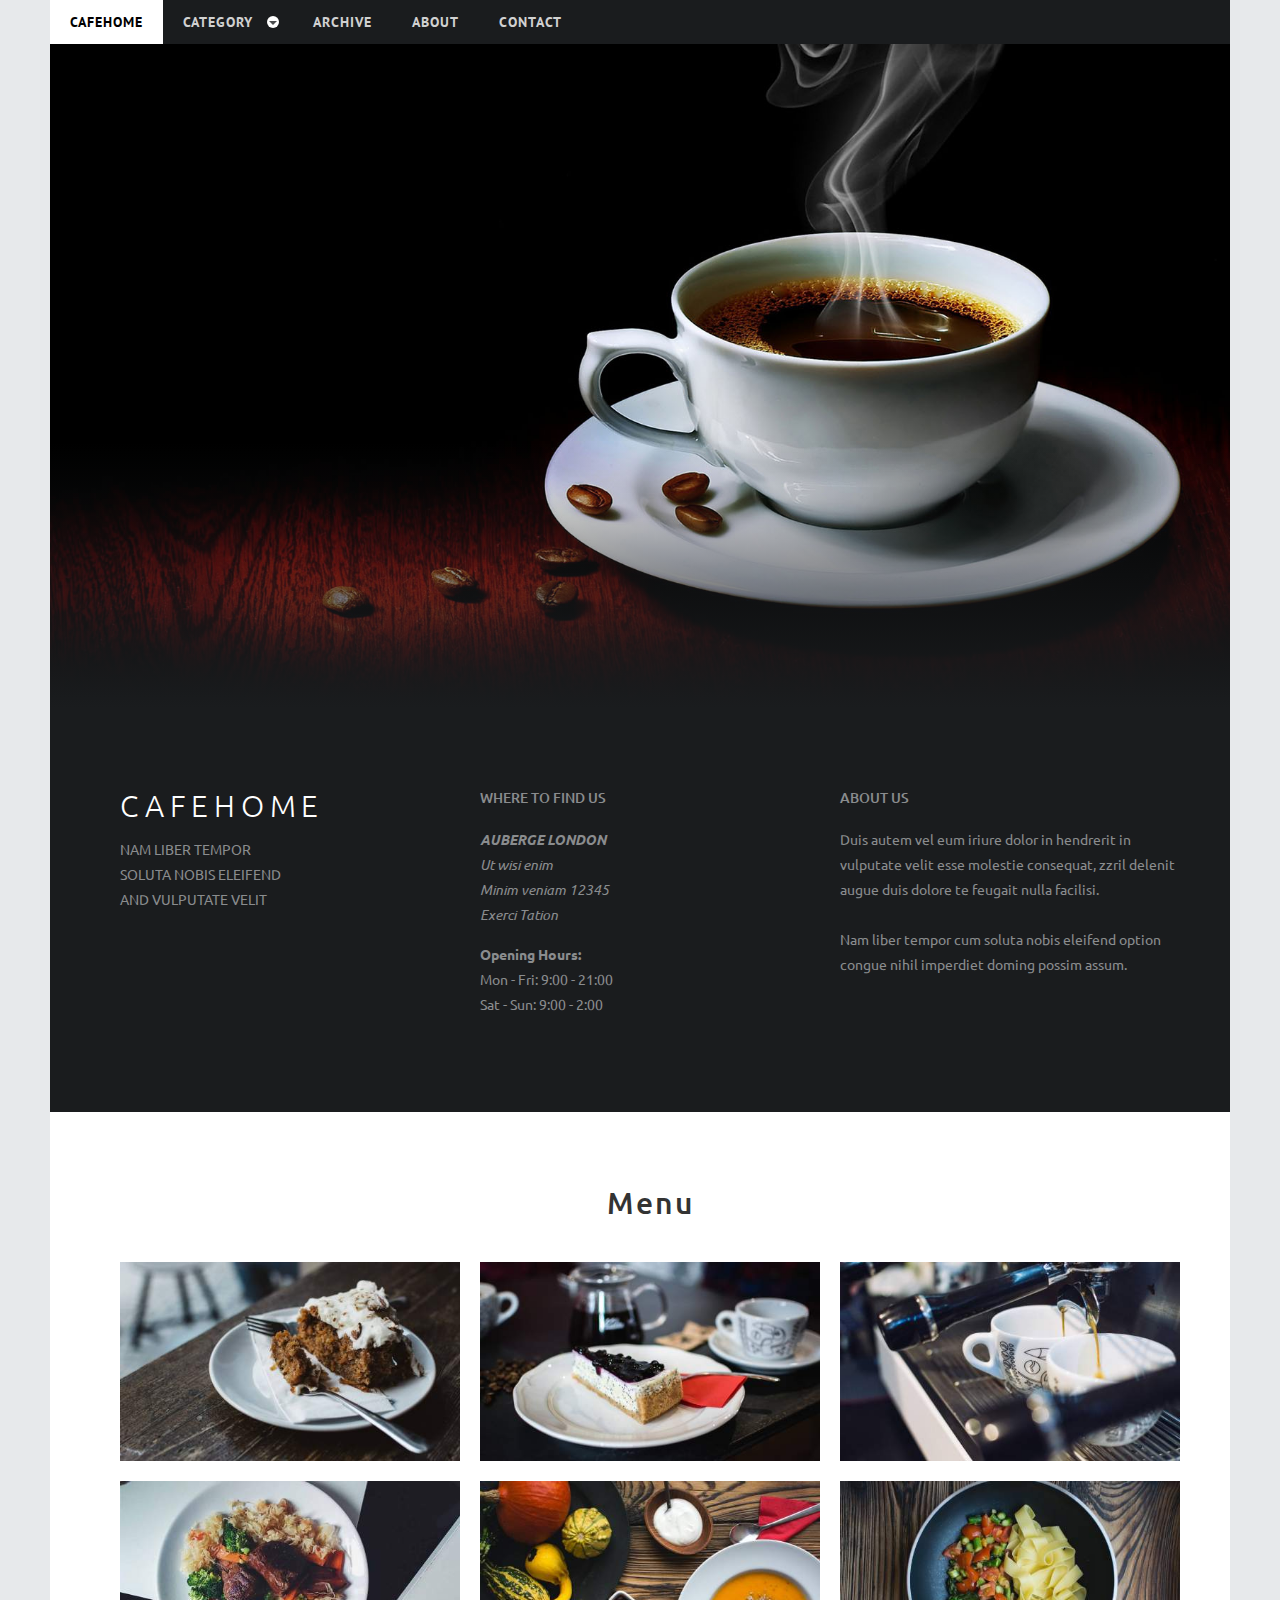
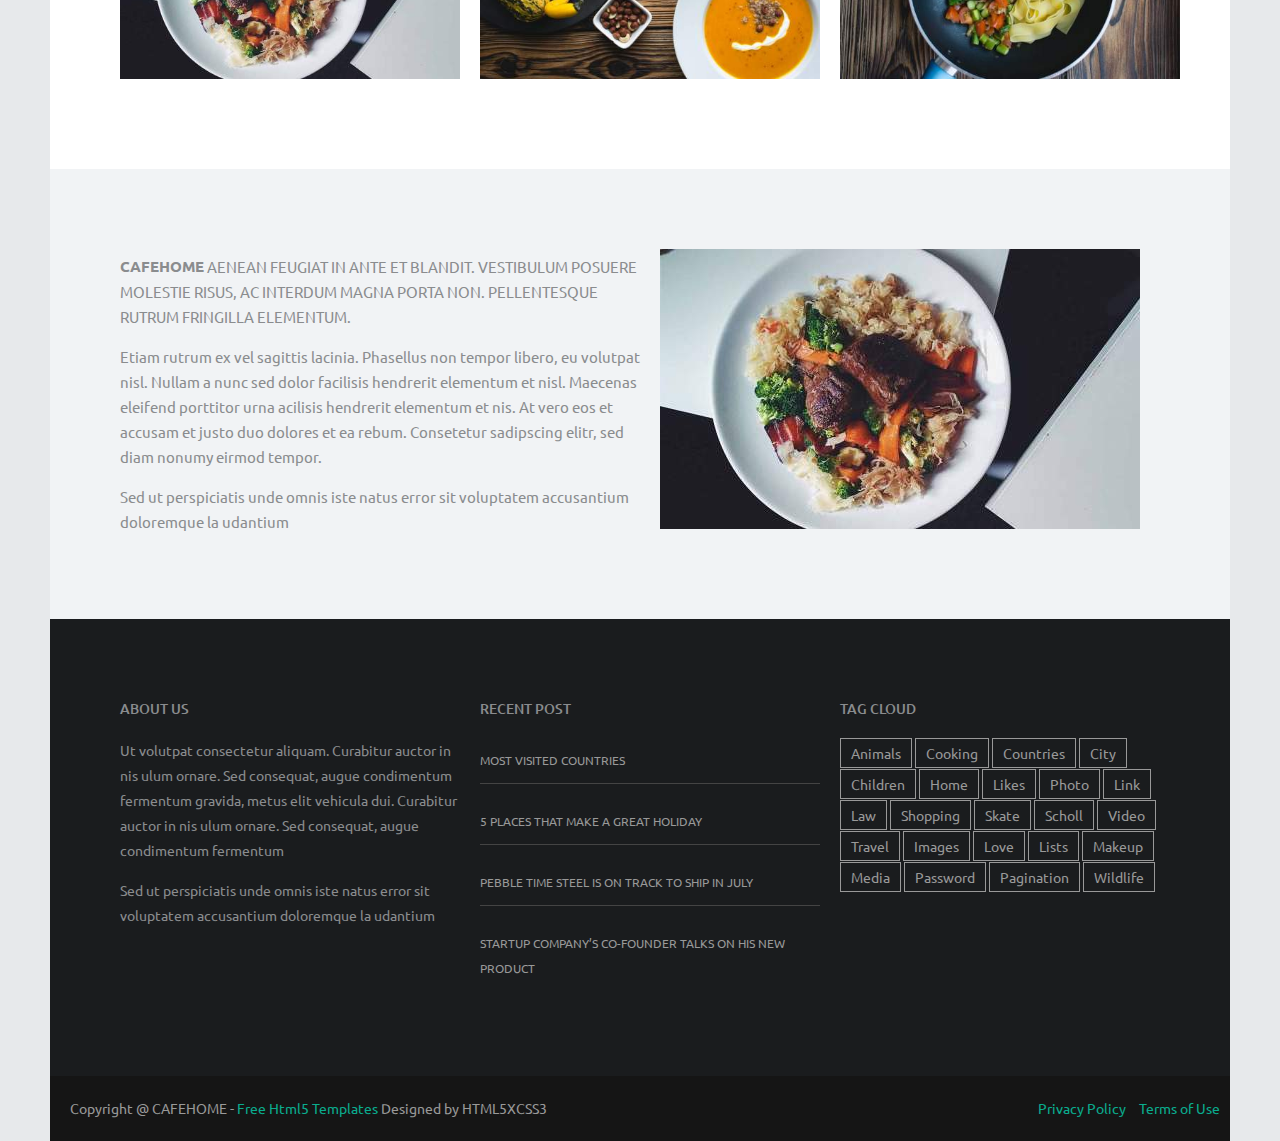
<file: index.html>
<!DOCTYPE html>
<!--[if lt IE 7 ]><html class="ie ie6" lang="en"> <![endif]-->
<!--[if IE 7 ]><html class="ie ie7" lang="en"> <![endif]-->
<!--[if IE 8 ]><html class="ie ie8" lang="en"> <![endif]-->
<!--[if (gte IE 9)|!(IE)]><!--><html lang="en"> <!--<![endif]-->
<head>

    <!-- Basic Page Needs
  ================================================== -->
	<meta charset="utf-8">
	<title>CafeHome</title>
	<meta name="description" content="Free Responsive Html5 Css3 Templates | html5xcss3.com">
	<meta name="author" content="www.html5xcss3.com">
	
    <!-- Mobile Specific Metas
	================================================== -->
	<meta name="viewport" content="width=device-width, initial-scale=1, maximum-scale=1">
    
    <!-- CSS
	================================================== -->
  	<link rel="stylesheet" href="css/zerogrid.css">
	<link rel="stylesheet" href="css/style.css">
	<link rel="stylesheet" href="css/lightbox.css">
	
	<!-- Custom Fonts -->
    <link href="font-awesome/css/font-awesome.min.css" rel="stylesheet" type="text/css">
	
	
	<link rel="stylesheet" href="css/menu.css">
	<script src="js/jquery1111.min.js" type="text/javascript"></script>
	<script src="js/script.js"></script>
	
	<!--[if lt IE 8]>
       <div style=' clear: both; text-align:center; position: relative;'>
         <a href="http://windows.microsoft.com/en-US/internet-explorer/Items/ie/home?ocid=ie6_countdown_bannercode">
           <img src="http://storage.ie6countdown.com/assets/100/images/banners/warning_bar_0000_us.jpg" border="0" height="42" width="820" alt="You are using an outdated browser. For a faster, safer browsing experience, upgrade for free today." />
        </a>
      </div>
    <![endif]-->
    <!--[if lt IE 9]>
		<script src="js/html5.js"></script>
		<script src="js/css3-mediaqueries.js"></script>
	<![endif]-->
	
</head>

<body class="home-page">
	<div class="wrap-body">
		<div class="header">
			<div id='cssmenu' >
				<ul>
				   <li class="active"><a href='index.html'><span>CafeHome</span></a></li>
				   <li class=' has-sub'><a href='#'><span>Category</span></a>
					  <ul>
						 <li class='has-sub'><a href='#'><span>Item 1</span></a>
							<ul>
							   <li><a href='#'><span>Sub Item</span></a></li>
							   <li class='last'><a href='#'><span>Sub Item</span></a></li>
							</ul>
						 </li>
						 <li class='has-sub'><a href='#'><span>Item 2</span></a>
							<ul>
							   <li><a href='#'><span>Sub Item</span></a></li>
							   <li class='last'><a href='#'><span>Sub Item</span></a></li>
							</ul>
						 </li>
					  </ul>
				   </li>
				   <li><a href='archive.html'><span>Archive</span></a></li>
				   <li><a href='single.html'><span>About</span></a></li>
				   <li class='last'><a href='contact.html'><span>Contact</span></a></li>
				</ul>
			</div>
			<div class="custom-banner">
				<img src="images/main.jpg">
			</div>
		</div>
		<!--////////////////////////////////////Container-->
		<section id="container">
			<div class="wrap-container">
				<!-----------------content-box-1-------------------->
				<section class="content-box boxstyle-1 box-1">
					<div class="zerogrid">
						<div class="row wrap-box"><!--Start Box-->
							<div class="col-1-3">
								<div class="wrap-col">
									<p style="font-size: 1.9rem; font-weight: 300; letter-spacing: .19em; color: #fff; margin-bottom: .62em;">CAFEHOME</p>
									<p>
										<div class="uppercase">
											Nam liber tempor
											<br>
											soluta nobis eleifend
											<br>
											and vulputate velit
										</div>
									</p>
								</div>
							</div>
							<div class="col-1-3">
								<div class="wrap-col">
									<div class="row">
										<h3 class="widget-title">Where to Find Us</h3>
										<address>
											<strong>AUBERGE LONDON</strong>
											<br>
											Ut wisi enim
											<br>
											Minim veniam 12345
											<br>
											Exerci Tation
										</address>
										<p>
											<strong>Opening Hours:</strong>
											<br>
											Mon - Fri: 9:00 - 21:00
											<br>
											Sat - Sun: 9:00 - 2:00
										</p>
									</div>
								</div>
							</div>
							<div class="col-1-3">
								<div class="wrap-col">
									<div class="row">
										<h3 class="widget-title">About Us</h3>
										<p>Duis autem vel eum iriure dolor in hendrerit in vulputate velit esse molestie consequat, zzril delenit augue duis dolore te feugait nulla facilisi.
										<br>
										<br>
										Nam liber tempor cum soluta nobis eleifend option congue nihil imperdiet doming possim assum.
										</p>
									</div>
								</div>
							</div>
						</div>
					</div>
				</section>
				<!-----------------content-box-2-------------------->
				<section class="content-box box-2">
					<div class="zerogrid">
						<div class="row wrap-box"><!--Start Box-->
							<div class="header">
								<div class="wrapper">
									<h2 class="color-blue">Menu</h2>
								</div>
							</div>	
							<div class="row">
								<div class="col-1-3">
									<div class="wrap-col">
										<div class="portfolio-box">
											<img src="images/1.jpg" class="img-responsive" alt="">
											<div class="portfolio-box-caption">
												<div class="portfolio-box-caption-content">
													<div class="project-category text-faded">
														<a href="#">Category</a>
													</div>
													<div class="project-name">
														<a href="single.html">Project Name</a>
													</div>
												</div>
											</div>
										</div>
										<div class="portfolio-box">
											<img src="images/4.jpg" class="img-responsive" alt="">
											<div class="portfolio-box-caption">
												<div class="portfolio-box-caption-content">
													<div class="project-category text-faded">
														<a href="#">Category</a>
													</div>
													<div class="project-name">
														<a href="single.html">Project Name</a>
													</div>
												</div>
											</div>
										</div>
									</div>
								</div>
								<div class="col-1-3">
									<div class="wrap-col">
										<div class="portfolio-box">
											<img src="images/2.jpg" class="img-responsive" alt="">
											<div class="portfolio-box-caption">
												<div class="portfolio-box-caption-content">
													<div class="project-category text-faded">
														<a href="#">Category</a>
													</div>
													<div class="project-name">
														<a href="single.html">Project Name</a>
													</div>
												</div>
											</div>
										</div>
										<div class="portfolio-box">
											<img src="images/5.jpg" class="img-responsive" alt="">
											<div class="portfolio-box-caption">
												<div class="portfolio-box-caption-content">
													<div class="project-category text-faded">
														<a href="#">Category</a>
													</div>
													<div class="project-name">
														<a href="single.html">Project Name</a>
													</div>
												</div>
											</div>
										</div>
									</div>
								</div>
								<div class="col-1-3">
									<div class="wrap-col">
										<div class="portfolio-box">
											<img src="images/3.jpg" class="img-responsive" alt="">
											<div class="portfolio-box-caption">
												<div class="portfolio-box-caption-content">
													<div class="project-category text-faded">
														<a href="#">Category</a>
													</div>
													<div class="project-name">
														<a href="single.html">Project Name</a>
													</div>
												</div>
											</div>
										</div>
										<div class="portfolio-box">
											<img src="images/6.jpg" class="img-responsive" alt="">
											<div class="portfolio-box-caption">
												<div class="portfolio-box-caption-content">
													<div class="project-category text-faded">
														<a href="#">Category</a>
													</div>
													<div class="project-name">
														<a href="single.html">Project Name</a>
													</div>
												</div>
											</div>
										</div>
									</div>
								</div>
							</div>
						</div>
					</div>
				</section>
				<!-----------------content-box-3-------------------->
				<section class="content-box boxstyle-2 box-3">
					<div class="zerogrid">
						<div class="row wrap-box"><!--Start Box-->
							<div class="row">
								<div class="col-1-2">
									<div class="wrap-col">
										<p class="uppercase">
											<strong>CAFEHOME</strong>
											Aenean feugiat in ante et blandit. Vestibulum posuere molestie risus, ac interdum magna porta non. Pellentesque rutrum fringilla elementum.
										</p>
										<p>
											Etiam rutrum ex vel sagittis lacinia. Phasellus non tempor libero, eu volutpat nisl. Nullam a nunc sed dolor facilisis hendrerit elementum et nisl. Maecenas eleifend porttitor urna acilisis hendrerit elementum et nis. At vero eos et accusam et justo duo dolores et ea rebum. Consetetur sadipscing elitr, sed diam nonumy eirmod tempor.
										</p>
										<p>Sed ut perspiciatis unde omnis iste natus error sit voluptatem accusantium doloremque la udantium</p>
									</div>
								</div>
								<div class="col-1-2">
									<div class="wrap-col">
										<img class="" src="images/4.jpg" alt=""/>
									</div>
								</div>
							</div>
						</div>
					</div>
				</section>
				
			</div>
		</section>
		<!--////////////////////////////////////Footer-->
		<footer>
			<div class="zerogrid wrap-footer">
				<div class="row">
					<div class="col-1-3 col-footer-1">
						<div class="wrap-col">
							<h3 class="widget-title">About Us</h3>
							<p>Ut volutpat consectetur aliquam. Curabitur auctor in nis ulum ornare. Sed consequat, augue condimentum fermentum gravida, metus elit vehicula dui. Curabitur auctor in nis ulum ornare. Sed consequat, augue condimentum fermentum</p>
							<p>Sed ut perspiciatis unde omnis iste natus error sit voluptatem accusantium doloremque la udantium</p>
						</div>
					</div>
					<div class="col-1-3 col-footer-2">
						<div class="wrap-col">
							<h3 class="widget-title">Recent Post</h3>
							<ul>
								<li><a href="#">MOST VISITED COUNTRIES</a></li>
								<li><a href="#">5 PLACES THAT MAKE A GREAT HOLIDAY</a></li>
								<li><a href="#">PEBBLE TIME STEEL IS ON TRACK TO SHIP IN JULY</a></li>
								<li><a href="#">STARTUP COMPANY’S CO-FOUNDER TALKS ON HIS NEW PRODUCT</a></li>
							</ul>
						</div>
					</div>
					<div class="col-1-3 col-footer-3">
						<div class="wrap-col">
							<h3 class="widget-title">Tag Cloud</h3>
							<a href="#">animals</a>
							<a href="#">cooking</a>
							<a href="#">countries</a>
							<a href="#">city</a>
							<a href="#">children</a>
							<a href="#">home</a>
							<a href="#">likes</a>
							<a href="#">photo</a>
							<a href="#">link</a>
							<a href="#">law</a>
							<a href="#">shopping</a>
							<a href="#">skate</a>
							<a href="#">scholl</a>
							<a href="#">video</a>
							<a href="#">travel</a>
							<a href="#">images</a>
							<a href="#">love</a>
							<a href="#">lists</a>
							<a href="#">makeup</a>
							<a href="#">media</a>
							<a href="#">password</a>
							<a href="#">pagination</a>
							<a href="#">wildlife</a>
						</div>
					</div>
				</div>
			</div>
			<div class="copyright">
				<div class="zerogrid wrapper">
					Copyright @ CAFEHOME - <a href="http://www.html5xcss3.com" target="_blank" rel="nofollow">Free Html5 Templates</a> Designed by HTML5XCSS3
					<ul class="quick-link">
						<li><a href="#">Privacy Policy</a></li>
						<li><a href="#">Terms of Use</a></li>
					</ul>
				</div>
			</div>
		</footer>
	</div>
</body>
</html>
</file>
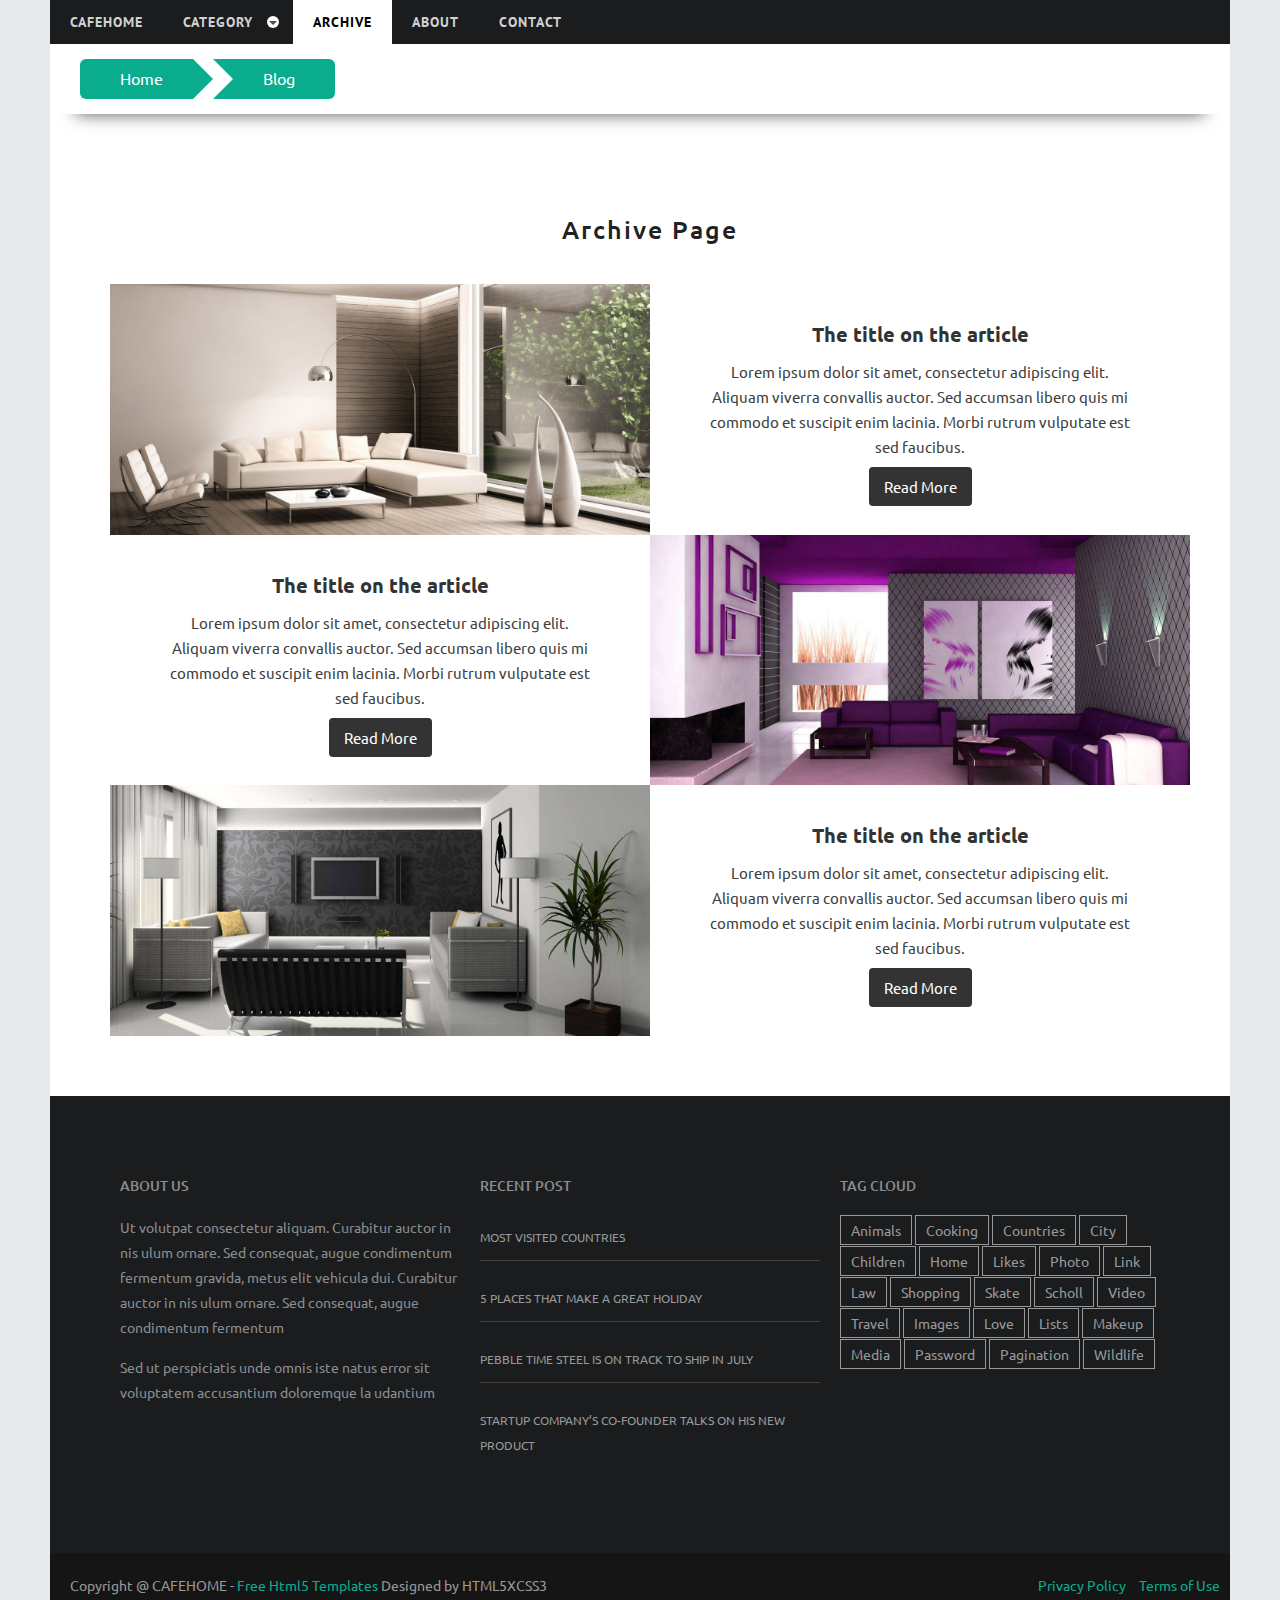
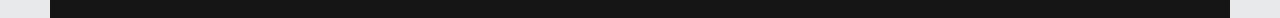
<file: archive.html>
<!DOCTYPE html>
<!--[if lt IE 7 ]><html class="ie ie6" lang="en"> <![endif]-->
<!--[if IE 7 ]><html class="ie ie7" lang="en"> <![endif]-->
<!--[if IE 8 ]><html class="ie ie8" lang="en"> <![endif]-->
<!--[if (gte IE 9)|!(IE)]><!--><html lang="en"> <!--<![endif]-->
<head>

    <!-- Basic Page Needs
  ================================================== -->
	<meta charset="utf-8">
	<title>CafeHome</title>
	<meta name="description" content="Free Responsive Html5 Css3 Templates | html5xcss3.com">
	<meta name="author" content="www.html5xcss3.com">
	
    <!-- Mobile Specific Metas
	================================================== -->
	<meta name="viewport" content="width=device-width, initial-scale=1, maximum-scale=1">
    
    <!-- CSS
	================================================== -->
  	<link rel="stylesheet" href="css/zerogrid.css">
	<link rel="stylesheet" href="css/style.css">
	<link rel="stylesheet" href="css/lightbox.css">
	
	<!-- Custom Fonts -->
    <link href="font-awesome/css/font-awesome.min.css" rel="stylesheet" type="text/css">
	
	
	<link rel="stylesheet" href="css/menu.css">
	<script src="js/jquery1111.min.js" type="text/javascript"></script>
	<script src="js/script.js"></script>
	
	<!--[if lt IE 8]>
       <div style=' clear: both; text-align:center; position: relative;'>
         <a href="http://windows.microsoft.com/en-US/internet-explorer/Items/ie/home?ocid=ie6_countdown_bannercode">
           <img src="http://storage.ie6countdown.com/assets/100/images/banners/warning_bar_0000_us.jpg" border="0" height="42" width="820" alt="You are using an outdated browser. For a faster, safer browsing experience, upgrade for free today." />
        </a>
      </div>
    <![endif]-->
    <!--[if lt IE 9]>
		<script src="js/html5.js"></script>
		<script src="js/css3-mediaqueries.js"></script>
	<![endif]-->
	
</head>

<body class="archive-page">
	<div class="wrap-body">
		<div class="header">
			<div id='cssmenu' >
				<ul>
				   <li><a href='index.html'><span>CAFEHOME</span></a></li>
				   <li class=' has-sub'><a href='#'><span>Category</span></a>
					  <ul>
						 <li class='has-sub'><a href='#'><span>Item 1</span></a>
							<ul>
							   <li><a href='#'><span>Sub Item</span></a></li>
							   <li class='last'><a href='#'><span>Sub Item</span></a></li>
							</ul>
						 </li>
						 <li class='has-sub'><a href='#'><span>Item 2</span></a>
							<ul>
							   <li><a href='#'><span>Sub Item</span></a></li>
							   <li class='last'><a href='#'><span>Sub Item</span></a></li>
							</ul>
						 </li>
					  </ul>
				   </li>
				   <li class="active"><a href='archive.html'><span>Archive</span></a></li>
				   <li><a href='single.html'><span>About</span></a></li>
				   <li class='last'><a href='contact.html'><span>Contact</span></a></li>
				</ul>
			</div>
		</div>

		<!--////////////////////////////////////Container-->
		<section id="container">
			<div class="wrap-container clearfix">
				<div id="main-content">
					<div class="crumbs">
						<ul>
							<li><a href="index.html">Home</a></li>
							<li><a href="archive.html">Blog</a></li>
						</ul>
					</div>
					<div class="zerogrid">
						<div class="wrap-content" style="padding: 60px;">
							<h1 class="t-center" style="margin: 40px 0;color: #212121;letter-spacing: 2px;font-weight: 500;">Archive Page</h1>
							<article>
								<div class="col-1-2">
									<div class="art-header">
										<img src="images/8.jpg"/>
									</div>
								</div>
								<div class="col-1-2">
									<div class="art-content t-center">
										<h3>The title on the article</h3>
										<p>Lorem ipsum dolor sit amet, consectetur adipiscing elit. Aliquam viverra convallis auctor. Sed accumsan libero quis mi commodo et suscipit enim lacinia. Morbi rutrum vulputate est sed faucibus.</p>
										<a class="button" href="single.html">Read More</a>
									</div>	
								</div>
							</article>
							<article>
								<div class="col-1-2 f-right ">
									<div class="art-header">
										<img src="images/9.jpg"/>
									</div>
								</div>
								<div class="col-1-2">
									<div class="art-content t-center">
										<h3>The title on the article</h3>
										<p>Lorem ipsum dolor sit amet, consectetur adipiscing elit. Aliquam viverra convallis auctor. Sed accumsan libero quis mi commodo et suscipit enim lacinia. Morbi rutrum vulputate est sed faucibus.</p>
										<a class="button" href="single.html">Read More</a>
									</div>
								</div>
							</article>
							<article>
								<div class="col-1-2">
									<div class="art-header">
										<img src="images/10.jpg"/>
									</div>
								</div>
								<div class="col-1-2">
									<div class="art-content t-center">
										<h3>The title on the article</h3>
										<p>Lorem ipsum dolor sit amet, consectetur adipiscing elit. Aliquam viverra convallis auctor. Sed accumsan libero quis mi commodo et suscipit enim lacinia. Morbi rutrum vulputate est sed faucibus.</p>
										<a class="button" href="single.html">Read More</a>
									</div>	
								</div>
							</article>
						</div>
					</div>
				</div>
			</div>
		</section>
		<!--////////////////////////////////////Footer-->
		<footer>
			<div class="zerogrid wrap-footer">
				<div class="row">
					<div class="col-1-3 col-footer-1">
						<div class="wrap-col">
							<h3 class="widget-title">About Us</h3>
							<p>Ut volutpat consectetur aliquam. Curabitur auctor in nis ulum ornare. Sed consequat, augue condimentum fermentum gravida, metus elit vehicula dui. Curabitur auctor in nis ulum ornare. Sed consequat, augue condimentum fermentum</p>
							<p>Sed ut perspiciatis unde omnis iste natus error sit voluptatem accusantium doloremque la udantium</p>
						</div>
					</div>
					<div class="col-1-3 col-footer-2">
						<div class="wrap-col">
							<h3 class="widget-title">Recent Post</h3>
							<ul>
								<li><a href="#">MOST VISITED COUNTRIES</a></li>
								<li><a href="#">5 PLACES THAT MAKE A GREAT HOLIDAY</a></li>
								<li><a href="#">PEBBLE TIME STEEL IS ON TRACK TO SHIP IN JULY</a></li>
								<li><a href="#">STARTUP COMPANY’S CO-FOUNDER TALKS ON HIS NEW PRODUCT</a></li>
							</ul>
						</div>
					</div>
					<div class="col-1-3 col-footer-3">
						<div class="wrap-col">
							<h3 class="widget-title">Tag Cloud</h3>
							<a href="#">animals</a>
							<a href="#">cooking</a>
							<a href="#">countries</a>
							<a href="#">city</a>
							<a href="#">children</a>
							<a href="#">home</a>
							<a href="#">likes</a>
							<a href="#">photo</a>
							<a href="#">link</a>
							<a href="#">law</a>
							<a href="#">shopping</a>
							<a href="#">skate</a>
							<a href="#">scholl</a>
							<a href="#">video</a>
							<a href="#">travel</a>
							<a href="#">images</a>
							<a href="#">love</a>
							<a href="#">lists</a>
							<a href="#">makeup</a>
							<a href="#">media</a>
							<a href="#">password</a>
							<a href="#">pagination</a>
							<a href="#">wildlife</a>
						</div>
					</div>
				</div>
			</div>
			<div class="copyright">
				<div class="zerogrid wrapper">
					Copyright @ CAFEHOME - <a href="http://www.html5xcss3.com" target="_blank" rel="nofollow">Free Html5 Templates</a> Designed by HTML5XCSS3
					<ul class="quick-link">
						<li><a href="#">Privacy Policy</a></li>
						<li><a href="#">Terms of Use</a></li>
					</ul>
				</div>
			</div>
		</footer>
	</div>
</body>
</html>
</file>
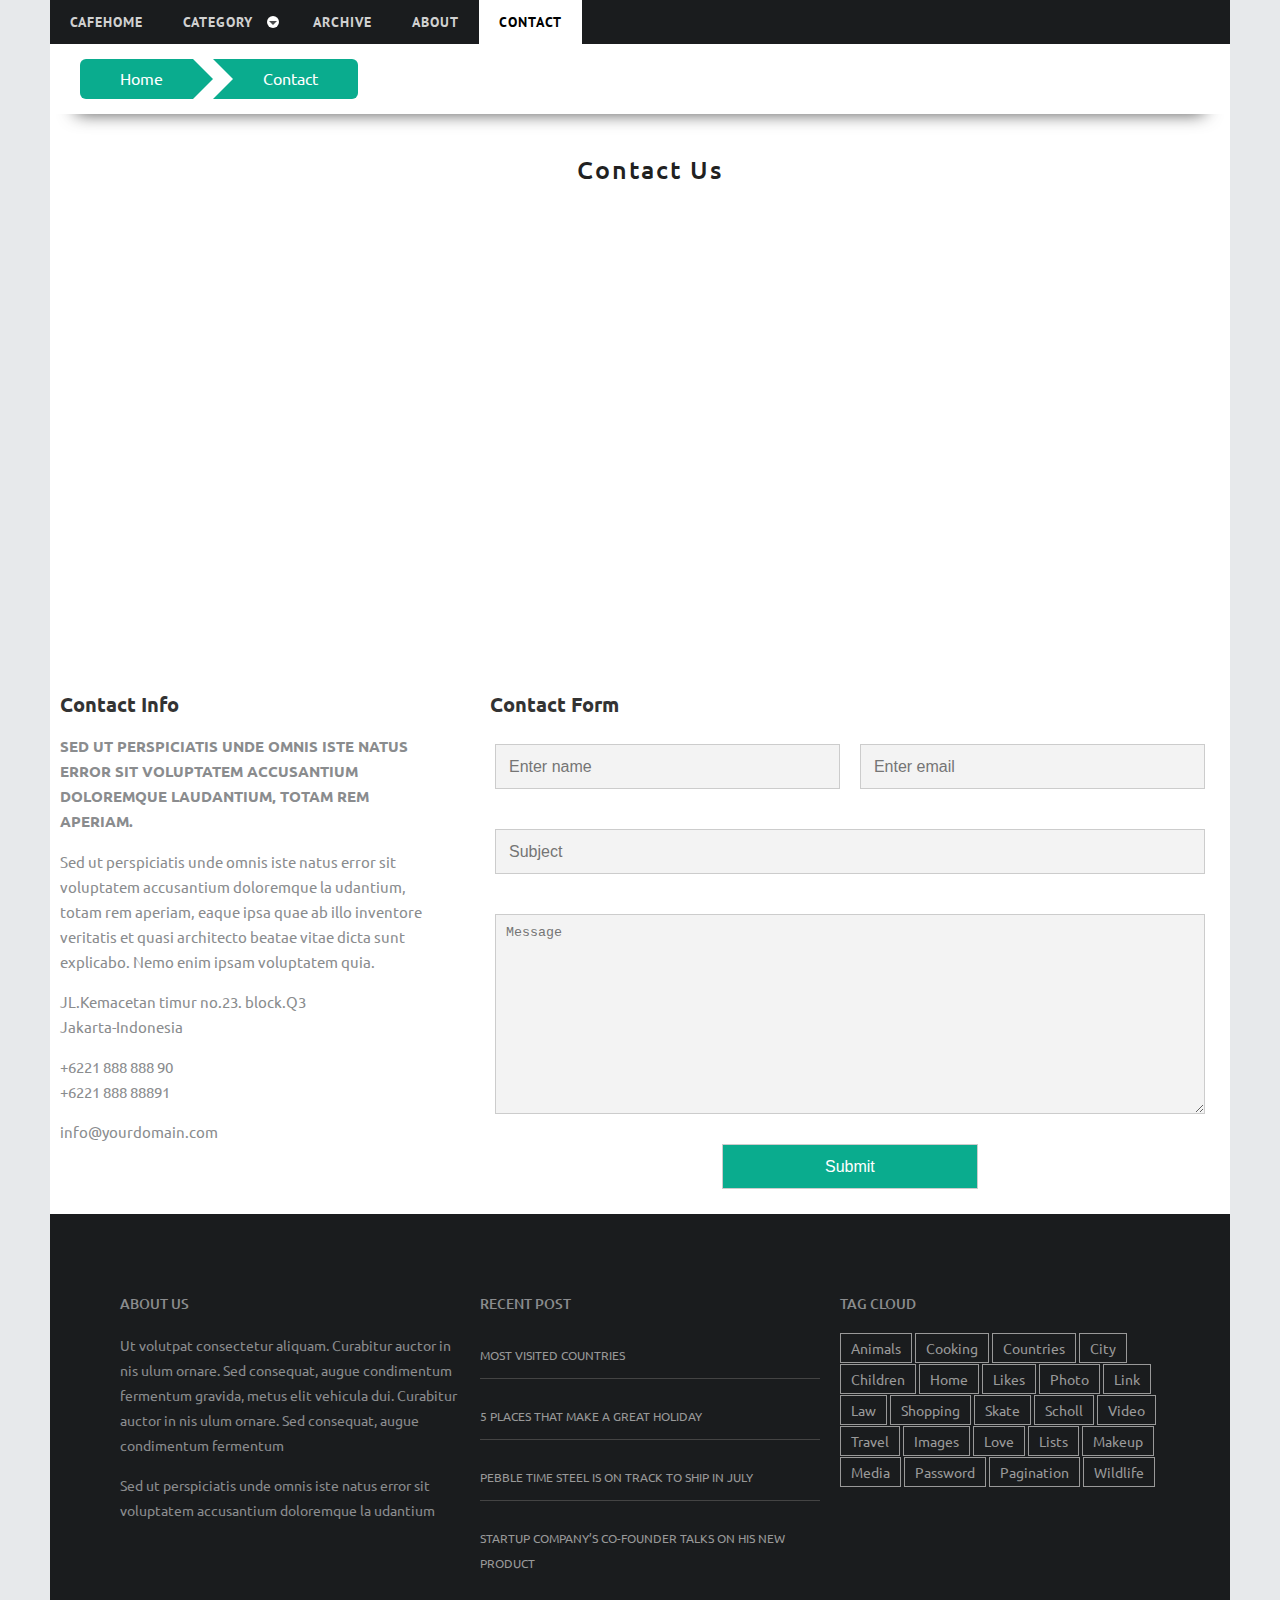
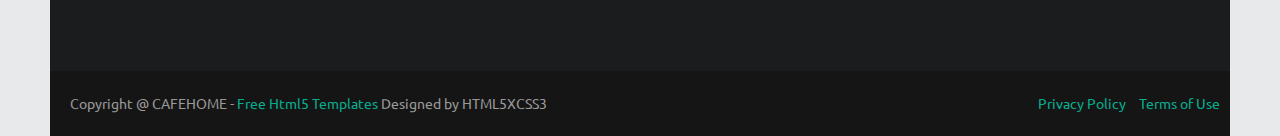
<file: contact.html>
<!DOCTYPE html>
<!--[if lt IE 7 ]><html class="ie ie6" lang="en"> <![endif]-->
<!--[if IE 7 ]><html class="ie ie7" lang="en"> <![endif]-->
<!--[if IE 8 ]><html class="ie ie8" lang="en"> <![endif]-->
<!--[if (gte IE 9)|!(IE)]><!--><html lang="en"> <!--<![endif]-->
<head>

    <!-- Basic Page Needs
  ================================================== -->
	<meta charset="utf-8">
	<title>CafeHome</title>
	<meta name="description" content="Free Responsive Html5 Css3 Templates | html5xcss3.com">
	<meta name="author" content="www.html5xcss3.com">
	
    <!-- Mobile Specific Metas
	================================================== -->
	<meta name="viewport" content="width=device-width, initial-scale=1, maximum-scale=1">
    
    <!-- CSS
	================================================== -->
  	<link rel="stylesheet" href="css/zerogrid.css">
	<link rel="stylesheet" href="css/style.css">
	<link rel="stylesheet" href="css/lightbox.css">
	
	<!-- Custom Fonts -->
    <link href="font-awesome/css/font-awesome.min.css" rel="stylesheet" type="text/css">
	
	
	<link rel="stylesheet" href="css/menu.css">
	<script src="js/jquery1111.min.js" type="text/javascript"></script>
	<script src="js/script.js"></script>
	
	<!--[if lt IE 8]>
       <div style=' clear: both; text-align:center; position: relative;'>
         <a href="http://windows.microsoft.com/en-US/internet-explorer/Items/ie/home?ocid=ie6_countdown_bannercode">
           <img src="http://storage.ie6countdown.com/assets/100/images/banners/warning_bar_0000_us.jpg" border="0" height="42" width="820" alt="You are using an outdated browser. For a faster, safer browsing experience, upgrade for free today." />
        </a>
      </div>
    <![endif]-->
    <!--[if lt IE 9]>
		<script src="js/html5.js"></script>
		<script src="js/css3-mediaqueries.js"></script>
	<![endif]-->
	
</head>

<body class="contact-page">
	<div class="wrap-body">
		<div class="header">
			<div id='cssmenu' >
				<ul>
				   <li><a href='index.html'><span>CAFEHOME</span></a></li>
				   <li class=' has-sub'><a href='#'><span>Category</span></a>
					  <ul>
						 <li class='has-sub'><a href='#'><span>Item 1</span></a>
							<ul>
							   <li><a href='#'><span>Sub Item</span></a></li>
							   <li class='last'><a href='#'><span>Sub Item</span></a></li>
							</ul>
						 </li>
						 <li class='has-sub'><a href='#'><span>Item 2</span></a>
							<ul>
							   <li><a href='#'><span>Sub Item</span></a></li>
							   <li class='last'><a href='#'><span>Sub Item</span></a></li>
							</ul>
						 </li>
					  </ul>
				   </li>
				   <li><a href='archive.html'><span>Archive</span></a></li>
				   <li><a href='single.html'><span>About</span></a></li>
				   <li class='last active'><a href='contact.html'><span>Contact</span></a></li>
				</ul>
			</div>
		</div>

		<!--////////////////////////////////////Container-->
		<section id="container">
			<div class="wrap-container">
				<div class="crumbs">
					<ul>
						<li><a href="index.html">Home</a></li>
						<li><a href="contact.html">Contact</a></li>
					</ul>
				</div>
				<div class="zerogrid">
					<div class="row">
						<h1 class="t-center" style="margin: 40px 0;color: #212121;letter-spacing: 2px;font-weight: 500;">Contact Us</h1>
						<div class="col-full">
							<iframe src="https://www.google.com/maps/embed?pb=!1m18!1m12!1m3!1d3164.289259162295!2d-120.7989351!3d37.5246781!2m3!1f0!2f0!3f0!3m2!1i1024!2i768!4f13.1!3m3!1m2!1s0x8091042b3386acd7%3A0x3b4a4cedc60363dd!2sMain+St%2C+Denair%2C+CA+95316%2C+Hoa+K%E1%BB%B3!5e0!3m2!1svi!2s!4v1434016649434" width="100%" height="450" frameborder="0" style="border:0"></iframe>
						</div>
						<div class="col-1-3">
							<div class="wrap-col">
								<h3 style="margin: 20px 0">Contact Info</h3>
								<strong>SED UT PERSPICIATIS UNDE OMNIS ISTE NATUS ERROR SIT VOLUPTATEM ACCUSANTIUM DOLOREMQUE LAUDANTIUM, TOTAM REM APERIAM.</strong>
								<p>Sed ut perspiciatis unde omnis iste natus error sit voluptatem accusantium doloremque la udantium, totam rem aperiam, eaque ipsa quae ab illo inventore veritatis et quasi architecto beatae vitae dicta sunt explicabo. Nemo enim ipsam voluptatem quia.</p>
								<p>JL.Kemacetan timur no.23. block.Q3<br>
									Jakarta-Indonesia</p>
								   <p>+6221 888 888 90 <br>
									+6221 888 88891</p>
								<p>info@yourdomain.com</p>
							</div>
						</div>
						<div class="col-2-3">
							<div class="wrap-col">
								<div class="contact">
									<h3 style="margin: 20px 0 20px 30px">Contact Form</h3>
									<div id="contact_form">
										<form name="form1" id="ff" method="post" action="contact.php">
											<label class="row">
												<div class="col-1-2">
													<div class="wrap-col">
														<input type="text" name="name" id="name" placeholder="Enter name" required="required" />
													</div>
												</div>
												<div class="col-1-2">
													<div class="wrap-col">
														<input type="email" name="email" id="email" placeholder="Enter email" required="required" />
													</div>
												</div>
											</label>
											<label class="row">
												<div class="col-full">
													<div class="wrap-col">
													<input type="text" name="subject" id="subject" placeholder="Subject" required="required" />
													</div>
												</div>
											</label>
											<label class="row">
												<div class="wrap-col">
													<textarea name="message" id="message" class="form-control" rows="4" cols="25" required="required"
													placeholder="Message"></textarea>
												</div>
											</label>
											<center><input class="sendButton" type="submit" name="submitcontact" value="Submit"></center>
										</form>
									</div>
								</div>
							</div>
						</div>
					</div>
				</div>
			</div>
		</section>
		<!--////////////////////////////////////Footer-->
		<footer>
			<div class="zerogrid wrap-footer">
				<div class="row">
					<div class="col-1-3 col-footer-1">
						<div class="wrap-col">
							<h3 class="widget-title">About Us</h3>
							<p>Ut volutpat consectetur aliquam. Curabitur auctor in nis ulum ornare. Sed consequat, augue condimentum fermentum gravida, metus elit vehicula dui. Curabitur auctor in nis ulum ornare. Sed consequat, augue condimentum fermentum</p>
							<p>Sed ut perspiciatis unde omnis iste natus error sit voluptatem accusantium doloremque la udantium</p>
						</div>
					</div>
					<div class="col-1-3 col-footer-2">
						<div class="wrap-col">
							<h3 class="widget-title">Recent Post</h3>
							<ul>
								<li><a href="#">MOST VISITED COUNTRIES</a></li>
								<li><a href="#">5 PLACES THAT MAKE A GREAT HOLIDAY</a></li>
								<li><a href="#">PEBBLE TIME STEEL IS ON TRACK TO SHIP IN JULY</a></li>
								<li><a href="#">STARTUP COMPANY’S CO-FOUNDER TALKS ON HIS NEW PRODUCT</a></li>
							</ul>
						</div>
					</div>
					<div class="col-1-3 col-footer-3">
						<div class="wrap-col">
							<h3 class="widget-title">Tag Cloud</h3>
							<a href="#">animals</a>
							<a href="#">cooking</a>
							<a href="#">countries</a>
							<a href="#">city</a>
							<a href="#">children</a>
							<a href="#">home</a>
							<a href="#">likes</a>
							<a href="#">photo</a>
							<a href="#">link</a>
							<a href="#">law</a>
							<a href="#">shopping</a>
							<a href="#">skate</a>
							<a href="#">scholl</a>
							<a href="#">video</a>
							<a href="#">travel</a>
							<a href="#">images</a>
							<a href="#">love</a>
							<a href="#">lists</a>
							<a href="#">makeup</a>
							<a href="#">media</a>
							<a href="#">password</a>
							<a href="#">pagination</a>
							<a href="#">wildlife</a>
						</div>
					</div>
				</div>
			</div>
			<div class="copyright">
				<div class="zerogrid wrapper">
					Copyright @ CAFEHOME - <a href="http://www.html5xcss3.com" target="_blank" rel="nofollow">Free Html5 Templates</a> Designed by HTML5XCSS3
					<ul class="quick-link">
						<li><a href="#">Privacy Policy</a></li>
						<li><a href="#">Terms of Use</a></li>
					</ul>
				</div>
			</div>
		</footer>
	</div>
</body>
</html>
</file>
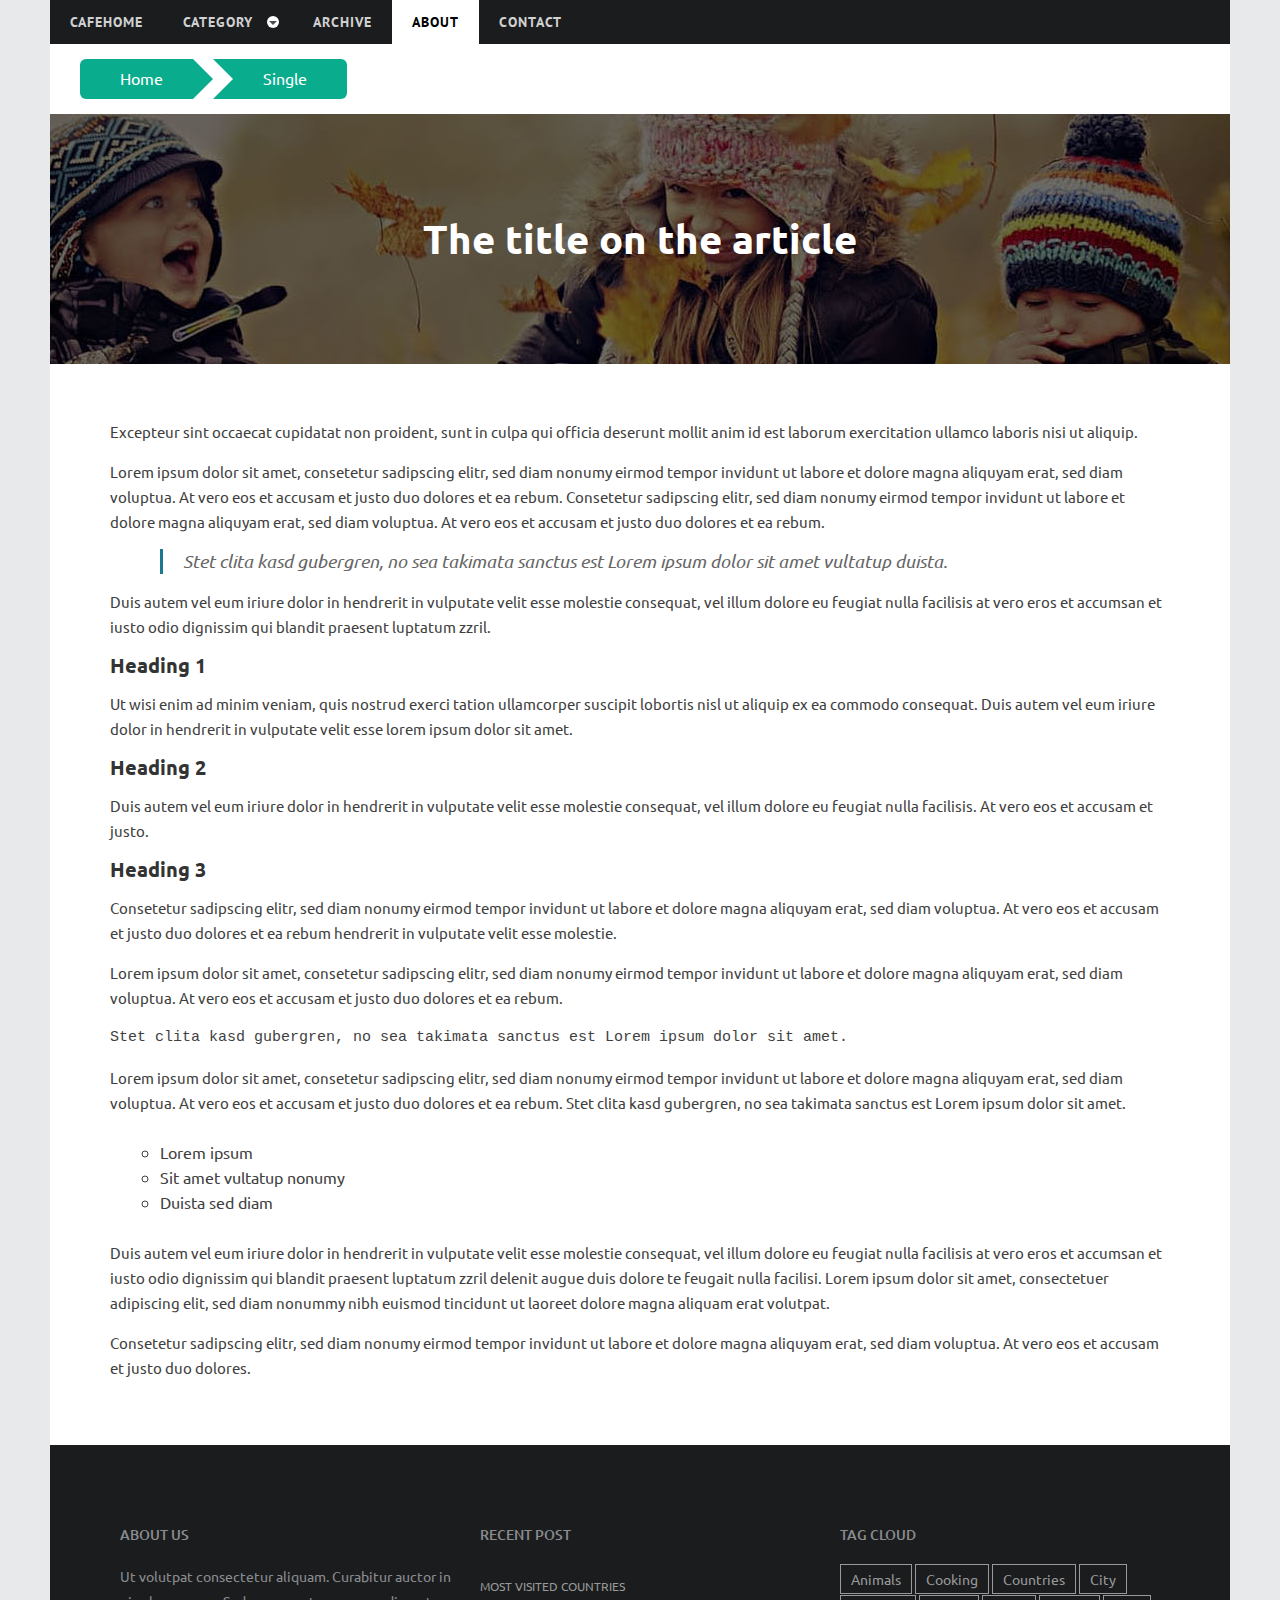
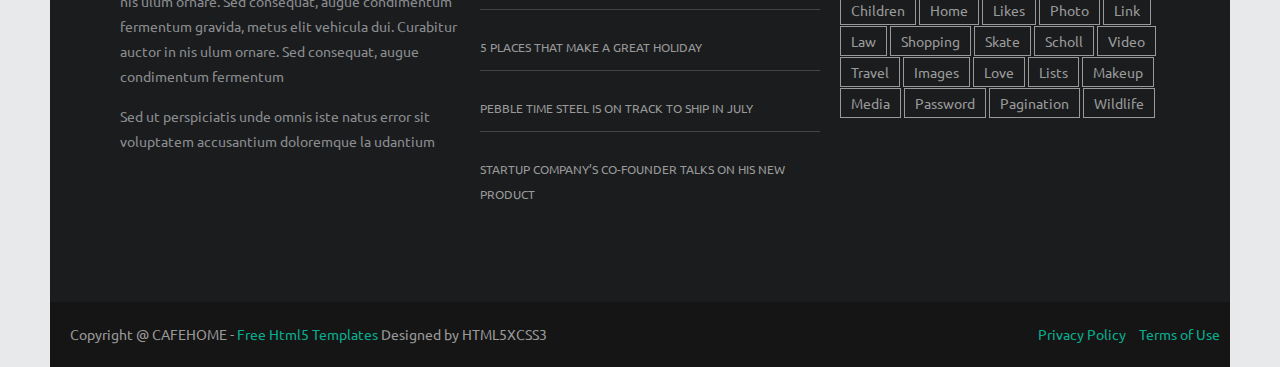
<file: single.html>
<!DOCTYPE html>
<!--[if lt IE 7 ]><html class="ie ie6" lang="en"> <![endif]-->
<!--[if IE 7 ]><html class="ie ie7" lang="en"> <![endif]-->
<!--[if IE 8 ]><html class="ie ie8" lang="en"> <![endif]-->
<!--[if (gte IE 9)|!(IE)]><!--><html lang="en"> <!--<![endif]-->
<head>

    <!-- Basic Page Needs
  ================================================== -->
	<meta charset="utf-8">
	<title>CafeHome</title>
	<meta name="description" content="Free Responsive Html5 Css3 Templates | html5xcss3.com">
	<meta name="author" content="www.html5xcss3.com">
	
    <!-- Mobile Specific Metas
	================================================== -->
	<meta name="viewport" content="width=device-width, initial-scale=1, maximum-scale=1">
    
    <!-- CSS
	================================================== -->
  	<link rel="stylesheet" href="css/zerogrid.css">
	<link rel="stylesheet" href="css/style.css">
	<link rel="stylesheet" href="css/lightbox.css">
	
	<!-- Custom Fonts -->
    <link href="font-awesome/css/font-awesome.min.css" rel="stylesheet" type="text/css">
	
	
	<link rel="stylesheet" href="css/menu.css">
	<script src="js/jquery1111.min.js" type="text/javascript"></script>
	<script src="js/script.js"></script>
	
	<!--[if lt IE 8]>
       <div style=' clear: both; text-align:center; position: relative;'>
         <a href="http://windows.microsoft.com/en-US/internet-explorer/Items/ie/home?ocid=ie6_countdown_bannercode">
           <img src="http://storage.ie6countdown.com/assets/100/images/banners/warning_bar_0000_us.jpg" border="0" height="42" width="820" alt="You are using an outdated browser. For a faster, safer browsing experience, upgrade for free today." />
        </a>
      </div>
    <![endif]-->
    <!--[if lt IE 9]>
		<script src="js/html5.js"></script>
		<script src="js/css3-mediaqueries.js"></script>
	<![endif]-->
	
</head>

<body class="single-page">
	<div class="wrap-body">
		<div class="header">
			<div id='cssmenu' >
				<ul>
				   <li><a href='index.html'><span>CAFEHOME</span></a></li>
				   <li class=' has-sub'><a href='#'><span>Category</span></a>
					  <ul>
						 <li class='has-sub'><a href='#'><span>Item 1</span></a>
							<ul>
							   <li><a href='#'><span>Sub Item</span></a></li>
							   <li class='last'><a href='#'><span>Sub Item</span></a></li>
							</ul>
						 </li>
						 <li class='has-sub'><a href='#'><span>Item 2</span></a>
							<ul>
							   <li><a href='#'><span>Sub Item</span></a></li>
							   <li class='last'><a href='#'><span>Sub Item</span></a></li>
							</ul>
						 </li>
					  </ul>
				   </li>
				   <li><a href='archive.html'><span>Archive</span></a></li>
				   <li class="active"><a href='single.html'><span>About</span></a></li>
				   <li class='last'><a href='contact.html'><span>Contact</span></a></li>
				</ul>
			</div>
		</div>

		<!--////////////////////////////////////Container-->
		<section id="container">
			<div class="wrap-container clearfix">
				<div id="main-content">
					<div class="crumbs">
						<ul>
							<li><a href="index.html">Home</a></li>
							<li><a href="single.html">Single</a></li>
						</ul>
					</div>
					<div class="wrap-content">
						<article>
							<div class="art-header">
								<h1 class="entry-title">The title on the article</h1>
							</div>
							<div class="art-content">
								
								<div class="excerpt"><p>Excepteur sint occaecat cupidatat non proident, sunt in culpa qui officia deserunt mollit anim id est laborum exercitation ullamco laboris nisi ut aliquip.</p></div>
								<p>Lorem ipsum dolor sit amet, consetetur sadipscing elitr, sed diam nonumy eirmod tempor invidunt ut labore et dolore magna aliquyam erat, sed diam voluptua. At vero eos et accusam et justo duo dolores et ea rebum. Consetetur sadipscing elitr, sed diam nonumy eirmod tempor invidunt ut labore et dolore magna aliquyam erat, sed diam voluptua. At vero eos et accusam et justo duo dolores et ea rebum.</p>
								<blockquote><p>Stet clita kasd gubergren, no sea takimata sanctus est Lorem ipsum dolor sit amet vultatup duista.</p></blockquote>
								<p>Duis autem vel eum iriure dolor in hendrerit in vulputate velit esse molestie consequat, vel illum dolore eu feugiat nulla facilisis at vero eros et accumsan et iusto odio dignissim qui blandit praesent luptatum zzril.</p>
								<h2>Heading 1</h2>
								<p>Ut wisi enim ad minim veniam, quis nostrud exerci tation ullamcorper suscipit lobortis nisl ut aliquip ex ea commodo consequat. Duis autem vel eum iriure dolor in hendrerit in vulputate velit esse lorem ipsum dolor sit amet.</p>
								<h2>Heading 2</h2>
								<p>Duis autem vel eum iriure dolor in hendrerit in vulputate velit esse molestie consequat, vel illum dolore eu feugiat nulla facilisis. At vero eos et accusam et justo.</p>
								<h2>Heading 3</h2>
								<p>Consetetur sadipscing elitr, sed diam nonumy eirmod tempor invidunt ut labore et dolore magna aliquyam erat, sed diam voluptua. At vero eos et accusam et justo duo dolores et ea rebum hendrerit in vulputate velit esse molestie.</p>
								<p>Lorem ipsum dolor sit amet, consetetur sadipscing elitr, sed diam nonumy eirmod tempor invidunt ut labore et dolore magna aliquyam erat, sed diam voluptua. At vero eos et accusam et justo duo dolores et ea rebum.</p>
								<p><code>Stet clita kasd gubergren, no sea takimata sanctus est Lorem ipsum dolor sit amet.</code></p>
								<p>Lorem ipsum dolor sit amet, consetetur sadipscing elitr, sed diam nonumy eirmod tempor invidunt ut labore et dolore magna aliquyam erat, sed diam voluptua. At vero eos et accusam et justo duo dolores et ea rebum. Stet clita kasd gubergren, no sea takimata sanctus est Lorem ipsum dolor sit amet.</p>
								<div class="note">
								  <ol>
									<li>Lorem ipsum</li>
									<li>Sit amet vultatup nonumy</li>
									<li>Duista sed diam</li>
								  </ol>
								  <div class="clear"></div>
								</div>
								<p>Duis autem vel eum iriure dolor in hendrerit in vulputate velit esse molestie consequat, vel illum dolore eu feugiat nulla facilisis at vero eros et accumsan et iusto odio dignissim qui blandit praesent luptatum zzril delenit augue duis dolore te feugait nulla facilisi. Lorem ipsum dolor sit amet, consectetuer adipiscing elit, sed diam nonummy nibh euismod tincidunt ut laoreet dolore magna aliquam erat volutpat.</p>
								<p>Consetetur sadipscing elitr, sed diam nonumy eirmod tempor invidunt ut labore et dolore magna aliquyam erat, sed diam voluptua. At vero eos et accusam et justo duo dolores.</p>
							</div>
						</article>
					</div>
				</div>
			</div>
		</section>
		<!--////////////////////////////////////Footer-->
		<footer>
			<div class="zerogrid wrap-footer">
				<div class="row">
					<div class="col-1-3 col-footer-1">
						<div class="wrap-col">
							<h3 class="widget-title">About Us</h3>
							<p>Ut volutpat consectetur aliquam. Curabitur auctor in nis ulum ornare. Sed consequat, augue condimentum fermentum gravida, metus elit vehicula dui. Curabitur auctor in nis ulum ornare. Sed consequat, augue condimentum fermentum</p>
							<p>Sed ut perspiciatis unde omnis iste natus error sit voluptatem accusantium doloremque la udantium</p>
						</div>
					</div>
					<div class="col-1-3 col-footer-2">
						<div class="wrap-col">
							<h3 class="widget-title">Recent Post</h3>
							<ul>
								<li><a href="#">MOST VISITED COUNTRIES</a></li>
								<li><a href="#">5 PLACES THAT MAKE A GREAT HOLIDAY</a></li>
								<li><a href="#">PEBBLE TIME STEEL IS ON TRACK TO SHIP IN JULY</a></li>
								<li><a href="#">STARTUP COMPANY’S CO-FOUNDER TALKS ON HIS NEW PRODUCT</a></li>
							</ul>
						</div>
					</div>
					<div class="col-1-3 col-footer-3">
						<div class="wrap-col">
							<h3 class="widget-title">Tag Cloud</h3>
							<a href="#">animals</a>
							<a href="#">cooking</a>
							<a href="#">countries</a>
							<a href="#">city</a>
							<a href="#">children</a>
							<a href="#">home</a>
							<a href="#">likes</a>
							<a href="#">photo</a>
							<a href="#">link</a>
							<a href="#">law</a>
							<a href="#">shopping</a>
							<a href="#">skate</a>
							<a href="#">scholl</a>
							<a href="#">video</a>
							<a href="#">travel</a>
							<a href="#">images</a>
							<a href="#">love</a>
							<a href="#">lists</a>
							<a href="#">makeup</a>
							<a href="#">media</a>
							<a href="#">password</a>
							<a href="#">pagination</a>
							<a href="#">wildlife</a>
						</div>
					</div>
				</div>
			</div>
			<div class="copyright">
				<div class="zerogrid wrapper">
					Copyright @ CAFEHOME - <a href="http://www.html5xcss3.com" target="_blank" rel="nofollow">Free Html5 Templates</a> Designed by HTML5XCSS3
					<ul class="quick-link">
						<li><a href="#">Privacy Policy</a></li>
						<li><a href="#">Terms of Use</a></li>
					</ul>
				</div>
			</div>
		</footer>
	</div>
</body>
</html>
</file>
<file: css/zerogrid.css>
/*
Zerotheme.com | Free Html5 Responsive Templates
Zerogrid - A Single Grid System for Responsive Design
Author URI: http://www.zerotheme.com/
*/
/* -------------------------------------------- */
/* ------------------Grid System--------------- */ 
.zerogrid{ width: 1200px; position: relative; margin: 0 auto; padding: 0px;}
.zerogrid:after { content: "\0020"; display: block; height: 0; clear: both; visibility: hidden; }

.zerogrid .f-right{float: right!important;}
.zerogrid .f-left{float: left!important;}

.zerogrid .row{}
.zerogrid .row:before,.row:after { content: '\0020'; display: block; overflow: hidden; visibility: hidden; width: 0; height: 0; }
.zerogrid .row:after{clear: both; }
.zerogrid .row{zoom: 1;}

.zerogrid .wrap-col{margin:10px;}

.zerogrid .col-1-2, .zerogrid .col-1-3, .zerogrid .col-2-3, .zerogrid .col-1-4, .zerogrid .col-2-4, .zerogrid .col-3-4, .zerogrid .col-1-5, .zerogrid .col-2-5, .zerogrid .col-3-5, .zerogrid .col-4-5, .zerogrid .col-1-6, .zerogrid .col-2-6, .zerogrid .col-3-6, .zerogrid .col-4-6, .zerogrid .col-5-6{float:left; display: inline-block;}

.zerogrid .col-full{width:100%;}

.zerogrid .col-1-2,.zerogrid .col-1-2-fixed{width:50%;}
.zerogrid .offset-1-2{margin-left: 50%;}

.zerogrid .col-1-3,.zerogrid .col-1-3-fixed{width:33.33%;}
.zerogrid .col-2-3,.zerogrid .col-2-3-fixed{width:66.66%;}
.zerogrid .offset-1-3{margin-left: 33.33%;}
.zerogrid .offset-2-3{margin-left: 66.66%;}

.zerogrid .col-1-4,.zerogrid .col-1-4-fixed{width:25%;}
.zerogrid .col-2-4,.zerogrid .col-2-4-fixed{width:50%;}
.zerogrid .col-3-4,.zerogrid .col-3-4-fixed{width:75%;}
.zerogrid .offset-1-4{margin-left: 25%;}
.zerogrid .offset-2-4{margin-left: 50%;}
.zerogrid .offset-3-4{margin-left: 75%;}

.zerogrid .col-1-5,.zerogrid .col-1-5-fixed{width:20%;}
.zerogrid .col-2-5,.zerogrid .col-2-5-fixed{width:40%;}
.zerogrid .col-3-5,.zerogrid .col-3-5-fixed{width:60%;}
.zerogrid .col-4-5,.zerogrid .col-4-5-fixed{width:80%;}
.zerogrid .offset-1-5{margin-left: 20%;}
.zerogrid .offset-2-5{margin-left: 40%;}
.zerogrid .offset-3-5{margin-left: 60%;}
.zerogrid .offset-4-5{margin-left: 80%;}

.zerogrid .col-1-6,.zerogrid .col-1-6-fixed{width:16.66%;}
.zerogrid .col-2-6,.zerogrid .col-2-6-fixed{width:33.33%;}
.zerogrid .col-3-6,.zerogrid .col-3-6-fixed{width:50%;}
.zerogrid .col-4-6,.zerogrid .col-4-6-fixed{width:66.66%;}
.zerogrid .col-5-6,.zerogrid .col-5-6-fixed{width:83.33%;}
.zerogrid .offset-1-6{margin-left: 16.66%;}
.zerogrid .offset-2-6{margin-left: 33.33%;}
.zerogrid .offset-3-6{margin-left: 50%;}
.zerogrid .offset-4-6{margin-left: 66.66%;}
.zerogrid .offset-5-6{margin-left: 83.33%;}

@media only screen and (min-width: 960px) and (max-width: 1199px) {
	.zerogrid{width:960px;}
}

@media only screen and (min-width: 768px) and (max-width: 959px) {
	.zerogrid{width:768px;}
}

@media only screen and (max-width: 767px) {
	.zerogrid, .zerogrid .col-1-2, .zerogrid .col-1-3, .zerogrid .col-2-3, .zerogrid .col-1-4, .zerogrid .col-2-4, .zerogrid .col-3-4, .zerogrid .col-1-5, .zerogrid .col-2-5, .zerogrid .col-3-5, .zerogrid .col-4-5, .zerogrid .col-1-6, .zerogrid .col-2-6, .zerogrid .col-3-6, .zerogrid .col-4-6, .zerogrid .col-5-6{width:100%;}
	
	.zerogrid .offset-1-2, .zerogrid .offset-1-3, .zerogrid .offset-2-3, .zerogrid .offset-1-4, .zerogrid .offset-2-4, .zerogrid .offset-3-4, .zerogrid .offset-1-5, .zerogrid .offset-2-5, .zerogrid .offset-3-5, .zerogrid .offset-4-5, .zerogrid .offset-1-6, .zerogrid .offset-2-6, .zerogrid .offset-3-6, .zerogrid .offset-4-6, .zerogrid .offset-5-6{margin-left:0;}
}
</file>
<file: css/style.css>
/*
Free Html5 Responsive Templates : http://www.html5xcss3.com/
*/
@import url(https://fonts.googleapis.com/css?family=Ubuntu);
@import url(https://fonts.googleapis.com/css?family=Open+Sans);
/* ---------------------------------------------------------------------------- */
/* ------------------------------------Reset----------------------------------- */
/* ---------------------------------------------------------------------------- */
a,abbr,acronym,address,applet,article,aside,audio,b,blockquote,big,body,center,canvas,caption,cite,code,command,datalist,dd,del,details,dfn,dl,div,dt,em,embed,fieldset,figcaption,figure,font,footer,form,h1,h2,h3,h4,h5,h6,header,hgroup,html,i,iframe,img,ins,kbd,keygen,label,legend,li,meter,nav,object,ol,output,p,pre,progress,q,s,samp,section,small,span,source,strike,strong,sub,sup,table,tbody,tfoot,thead,th,tr,tdvideo,tt,u,ul,var{background:transparent;border:0 none;font-size:100%;margin:0;padding:0;border:0;outline:0;vertical-align:top;}ol, ul {list-style:none;}blockquote, q {quotes:none;}table, table td {padding:0;border:none;border-collapse:collapse;}img {vertical-align:top;}embed {vertical-align:top;}
article, aside, audio, canvas, command, datalist, details, embed, figcaption, figure, footer, header, hgroup, keygen, meter, nav, output, progress, section, source, video {display:block;}
mark, rp, rt, ruby, summary, time {display:inline;}
input, textarea {border:0; padding:0; margin:0; outline: 0;}
iframe {border:0; margin:0; padding:0;}
input, textarea, select {margin:0; padding:0px;}


/* ---------------------------------------------------------------------------- */
/* ---------------------------------------------------------------------------- */
/* ---------------------------------------------------------------------------- */
* {
  -webkit-box-sizing: border-box;
     -moz-box-sizing: border-box;
          box-sizing: border-box;
}
::-moz-selection{background: #fafcbe none repeat scroll 0 0;color: #6a6c2e;text-shadow:none}
::selection{background: #fafcbe none repeat scroll 0 0;color: #6a6c2e;text-shadow:none}

/* ---------------------------------------------------------------------------- */
/* ---------------------------------------------------------------------------- */
/* ---------------------------------------------------------------------------- */

html { -webkit-text-size-adjust: none;}
.video embed,.video object,.video iframe { width: 100%;  height: auto;}
img{max-width:100%;	height: auto;width: auto\9; /* ie8 */}

a{color: #0aac8e;text-decoration: none;-webkit-transition: 0.3s;
    -moz-transition: 0.3s;
    -ms-transition: 0.3s;
    -o-transition: 0.3s;
	transition-duration: 0.3s;}
a:hover {opacity: 0.9; text-decoration: underline;}

h1, h2 	{font-size: 25px;line-height: 30px;}
h3, h4	{font-size: 20px;line-height: 20px;}
h5, h6	{font-size: 16px;line-height: 16px;}

h1, h2, h3, h4, h5, h6{clear: both;hyphens: auto; color: #333;}

p, address{margin: 15px 0;}

.t-center{text-align: center;}
.t-left{text-align: left;}
.t-right{text-align: right;}
.f-right{float: right;}
.f-left{float: left;}

.post{}
.post:after, .post:before, article:after, article:before, section:after, section:before{clear: both; content: '\0020'; display: block; visibility: hidden; width: 0; height: 0;}

.clear{content: "\0020"; display: block; height: 0; clear: both; visibility: hidden; }
.clearfix:after, .clearfix:before{clear: both; content: '\0020'; display: block; visibility: hidden; width: 0; height: 0;}

hr.line{border-color: #e9e9e9;padding: 0;margin: 0;}
.uppercase{text-transform: uppercase;}
.widget-title{font-weight: 500;text-transform: uppercase;line-height: 1.38;margin-bottom: 20px;font-size: 14px;color: #8a8c8e;}
/* ---------------------------------------------------------------------------- */
/* ------------------------------------Html-Body------------------------------- */
/* ---------------------------------------------------------------------------- */
html, body {width:100%; padding:0; margin:0;}
body {font: 15px/25px Arial;font-family: "Ubuntu","Helvetica Neue",Helvetica,Arial,sans-serif;background:#E7E9EB;padding:0 50px;color: #8a8c8e;}
body .wrap-body{}

@media all and (max-width: 800px), only screen and (-webkit-min-device-pixel-ratio: 2) and (max-width: 1024px), only screen and (min--moz-device-pixel-ratio: 2) and (max-width: 1024px), only screen and (-o-min-device-pixel-ratio: 2/1) and (max-width: 1024px), only screen and (min-device-pixel-ratio: 2) and (max-width: 1024px), only screen and (min-resolution: 192dpi) and (max-width: 1024px), only screen and (min-resolution: 2dppx) and (max-width: 1024px){
	body{padding: 0;}
}

/* ---------------------------------------------------------------------------- */
/* -------------------------------------Header--------------------------------- */
/* ---------------------------------------------------------------------------- */
header{text-align: center;}
.custom-banner {
    position: relative;
    z-index: 0;
}
.custom-banner::before{
    background: rgba(0, 0, 0, 0) linear-gradient(transparent, #1a1c1e) repeat scroll 0 0;
	bottom: 0;
    content: "";
    display: block;
    height: 40%;
    left: 0;
    position: absolute;
    width: 100%;
    z-index: 10;
}
/* ---------------------------------------------------------------------------- */
/* -------------------------------------Container------------------------------ */
/* ---------------------------------------------------------------------------- */
.home-page{}
.single-page{}
.archive-page{}
.contact-page{}

#container {}
#container .wrap-container{background: #ffffff;}

/* ---content-box--- */
.content-box {}
.content-box .wrap-box {padding: 70px 60px; position: relative;}
.content-box .header {text-align: center; margin-bottom: 30px;color: #212121;letter-spacing: 2px;}
.content-box .header h2{font-size: 30px; line-height: 30px;font-weight: 500;}
.content-box .header .wrapper{padding: 5px; display: inline-block;}

.content-box.boxstyle-1{background:#1A1C1E; color: #8a8c8e;}
.content-box.boxstyle-2{background:#F1F3F5;}

.content-box.box-1 {font-size: 14px;}
.content-box.box-1 .widget-title{}

.content-box.box-2 {}
.portfolio-box {display: block;position: relative;margin: 0 auto 20px;}
.portfolio-box .portfolio-box-caption {display: block;position: absolute;bottom: 0;width: 100%;height: 100%;max-height:370px;max-width:370px;text-align: center;color: #fff;opacity: 0;background: rgba(0, 0, 0,.6);-webkit-transition: all .35s;-moz-transition: all .35s;transition: all .35s;}
.portfolio-box .portfolio-box-caption .portfolio-box-caption-content {position: absolute;top: 50%;width: 100%;text-align: center;transform: translateY(-50%);}
.portfolio-box .portfolio-box-caption .portfolio-box-caption-content .project-category,
.portfolio-box .portfolio-box-caption .portfolio-box-caption-content .project-name {padding: 0 15px;font-family: 'Open Sans','Helvetica Neue',Arial,sans-serif;}
.portfolio-box .portfolio-box-caption .portfolio-box-caption-content .project-category {text-transform: uppercase;font-size: 14px;font-weight: 600;}
.portfolio-box .portfolio-box-caption .portfolio-box-caption-content .project-name {font-size: 18px;}
.portfolio-box:hover .portfolio-box-caption {opacity: 1;}

.content-box.box-3 {}


/* ---MainContent-Article--- */
#main-content{}
#main-content .wrap-content{padding: 0 0 50px;}

article{background: #ffffff; color: #3F3F3F; }
article:after, article:before{clear: both; content: '\0020'; display: block; visibility: hidden; width: 0; height: 0;}
article img{ height: auto;width: 100%; border: none;}
article .art-header{}
article .art-content{padding: 40px 60px 0 60px;}
article .art-content blockquote {border-left: 3px solid #1c7791;font-size: 18px;margin: 0 50px;font-style: italic;color: #666;padding-left: 20px;}
article .art-content ol {float: left;text-align: justify;margin: 10px 50px;font-size: 16px;list-style-type: circle;}

article .entry-title {text-align: center;background: url(../images/banner.jpg) no-repeat center center;min-height: 250px;padding-top: 100px;}
article  h1.entry-title{line-height: 1.2;font-size: 40px;color: #fff;}
article h2{line-height: 1.1;font-size: 20px;margin: 0;}
article .info a{ color: #BE0A0A;}
article .info a:hover{ text-decoration: underline;}

@media (max-width: 1200px) and (min-width: 768px){
	article .art-content{padding: 40px 50px 0;}
}
@media (max-width: 1200px){
	article{margin-bottom: 30px;}
	article .art-content{padding: 30px 30px 0;}
	.archive-page .zerogrid .col-1-2{width:100% !important;}
}

/* ---------------------------------------------------------------------------- */
/* -------------------------------------Footer--------------------------------- */
/* ---------------------------------------------------------------------------- */
footer{background: #1A1C1E;font-size: 14px;}

footer .wrap-footer{padding: 70px 60px;}
footer .wrap-footer ul li {margin-bottom: 5px;padding: 10px 0 15px;}
footer .logo img{max-width: 170px;margin-top: 30px;}
footer .col-footer-1 {}

footer .col-footer-2{}
footer .col-footer-2 ul {padding: 0;}
footer .col-footer-2 ul li {list-style: none;margin-bottom: 15px; border-bottom: 1px solid #444;padding-bottom: 10px;}
footer .col-footer-2 ul li:last-child{border-bottom: none;}
footer .col-footer-2 ul li a{color: #999;font-size: 12px;}
footer .col-footer-2 ul li a:hover{color: #0aac8e;}

footer .col-footer-3 a{color: #999; border: 1px solid #999; padding: 5px 10px;line-height: 2.2;font-size: 14px;text-transform: capitalize;}
footer .col-footer-3 a:hover{color:#0aac8e;}

.copyright{background: #151515;color: #999;}
.copyright .wrapper{padding: 20px;}
.copyright ul.quick-link{float: right;}
.copyright ul.quick-link li {display: inline-block;margin-right: 10px;}
.copyright a{}

@media all and (max-width: 768px){
	.copyright{text-align: center;}
	.copyright ul.quick-link{float: none;margin-top: 10px;}
}

/* ---------------------------------------------------------------------------- */
/* -------------------------------------Contact-------------------------------- */
/* ---------------------------------------------------------------------------- */
.contact h3{margin-left: 30px;}
#contact_form {padding:0px 25px;}

#ff label {cursor:pointer;margin:5px 0;display:block;font-weight:bold;}

#ff input {display:block;width:100%;color:#111;background-color:#F3F3F3;border:1px solid #ccc;padding:13px;margin: 5px 0 25px 0;font-size: 16px;max-height: 45px;}

textarea {display:block;width:100%;height:200px;background-color:#F3F3F3; color:#111;border:1px solid #ccc;padding:10px;margin: 5px 0 25px 0;}

#ff .sendButton {cursor:pointer;background-color:#0AAC8E;width:35%;color:#ffffff;}
#ff .sendButton:hover {opacity: 0.8;}

/* ---------------------------------------------------------------------------- */
/* -------------------------------------Button--------------------------------- */
/* ---------------------------------------------------------------------------- */
a.button{background-color: #333;border-radius: 4px; padding: 10px 15px;color: #fff;}
a.button:hover{background-color: #eee;color: #333;}

/* ---------------------------------------------------------------------------- */
/* ------------------------------------Crumbs---------------------------------- */
/* ---------------------------------------------------------------------------- */
.crumbs {-webkit-box-shadow: 0px 25px 18px -26px rgba(0,0,0,0.75);-moz-box-shadow: 0px 25px 18px -26px rgba(0,0,0,0.75);box-shadow: 0px 25px 18px -26px rgba(0,0,0,0.75);padding:15px 0 15px 30px;}
.crumbs ul {list-style: none;display: inline-table;}
.crumbs ul li {display: inline;}
.crumbs ul li a {display: block;float: left;background: #0AAC8E;text-align: center;padding: 7px 30px 8px 40px;position: relative;margin: 0 20px 0 0; font-size: 16px;text-decoration: none;color: #fff;}
.crumbs ul li a:after {content: "";  border-top: 20px solid transparent;border-bottom: 20px solid transparent;border-left: 20px solid #0AAC8E;position: absolute; right: -20px; top: 0;z-index: 1;-webkit-transition: border 0.3s, -webkit-transform 0.3s;-moz-transition: border 0.3s, -moz-transform 0.3s;-o-transition: border 0.3s, -o-transform 0.3s;transition: border 0.3s, transform 0.3s;}
.crumbs ul li a:before {content: "";  border-top: 20px solid transparent;border-bottom: 20px solid transparent;border-left: 20px solid #fff;position: absolute; left: 0; top: 0;}
.crumbs ul li:first-child a {border-top-left-radius: 6px; border-bottom-left-radius: 6px;}
.crumbs ul li:first-child a:before {display: none; }
.crumbs ul li:last-child a {padding-right: 40px;padding-left: 50px;border-top-right-radius: 6px; border-bottom-right-radius: 6px;}
.crumbs ul li:last-child a:after {display: none; }		
.crumbs ul li a:hover {background: #222;color: #fff;}
.crumbs ul li a:hover:after {border-left-color: #222;}

/* ---------------------------------------------------------------------------- */
/* ----------------------------------Responsive-------------------------------- */
/* ---------------------------------------------------------------------------- */
</file>
<file: css/menu.css>
@import url(http://fonts.googleapis.com/css?family=PT+Sans:400,700);
#cssmenu {
  background: #1A1C1E;
  margin: 0;
  width: auto;
  padding: 0;
  line-height: 1;
  display: block;
  position: relative;
  font-family: 'PT Sans', sans-serif;
  z-index: 9999;
}
#cssmenu ul {
  list-style: none;
  margin: 0;
  padding: 0;
  display: block;
}
#cssmenu ul:after,
#cssmenu:after {
  content: " ";
  display: block;
  font-size: 0;
  height: 0;
  clear: both;
  visibility: hidden;
}
#cssmenu ul li {
  margin: 0;
  padding: 0;
  display: block;
  position: relative;
}
#cssmenu ul li a {
  text-decoration: none;
  display: block;
  margin: 0;
  -webkit-transition: color .2s ease;
  -moz-transition: color .2s ease;
  -ms-transition: color .2s ease;
  -o-transition: color .2s ease;
  transition: color .2s ease;
  -webkit-box-sizing: border-box;
  -moz-box-sizing: border-box;
  box-sizing: border-box;
}
#cssmenu ul li ul {
  position: absolute;
  left: -9999px;
  top: auto;
}
#cssmenu ul li ul li {
  max-height: 0;
  position: absolute;
  -webkit-transition: max-height 0.4s ease-out;
  -moz-transition: max-height 0.4s ease-out;
  -ms-transition: max-height 0.4s ease-out;
  -o-transition: max-height 0.4s ease-out;
  transition: max-height 0.4s ease-out;
  background: #3A3C3E;
}
#cssmenu ul li ul li.has-sub:after {
  display: block;
  position: absolute;
  content: "";
  height: 10px;
  width: 10px;
  border-radius: 5px;
  background: #000000;
  z-index: 1;
  top: 13px;
  right: 15px;
}
#cssmenu.align-right ul li ul li.has-sub:after {
  right: auto;
  left: 15px;
}
#cssmenu ul li ul li.has-sub:before {
  display: block;
  position: absolute;
  content: "";
  height: 0;
  width: 0;
  border: 3px solid transparent;
  border-left-color: #ffffff;
  z-index: 2;
  top: 15px;
  right: 15px;
}
#cssmenu.align-right ul li ul li.has-sub:before {
  right: auto;
  left: 15px;
  border-left-color: transparent;
  border-right-color: #ffffff;
}
#cssmenu ul li ul li a {
  font-size: 14px;
  font-weight: 400;
  text-transform: none;
  color: #d1d1d1;
  letter-spacing: 0;
  display: block;
  width: 170px;
  padding: 11px 10px 11px 20px;
}
#cssmenu ul li ul li:hover {
	background: #4A4C4E;
	
}

#cssmenu ul li ul li:hover > a,
#cssmenu ul li ul li.active > a {
  color: #fff;
}
#cssmenu ul li ul li:hover:after,
#cssmenu ul li ul li.active:after {
  background: #1A1C1E;
}
#cssmenu ul li ul li:hover > ul {
  left: 100%;
  top: 0;
}
#cssmenu ul li ul li:hover > ul > li {
  max-height: 72px;
  position: relative;
}
#cssmenu > ul > li {
  float: left;
}
#cssmenu.align-center > ul > li {
  float: none;
  display: inline-block;
}
#cssmenu.align-center > ul {
  text-align: center;
}
#cssmenu.align-center ul ul {
  text-align: left;
}
#cssmenu.align-right > ul {
  float: right;
}
#cssmenu.align-right > ul > li:hover > ul {
  left: auto;
  right: 0;
}
#cssmenu.align-right ul ul li:hover > ul {
  right: 100%;
  left: auto;
}
#cssmenu.align-right ul ul li a {
  text-align: right;
}
#cssmenu > ul > li:after {
  content: "";
  display: block;
  position: absolute;
  width: 100%;
  height: 0;
  top: 0;
  z-index: 0;
  background: #ffffff;
  -webkit-transition: height .2s;
  -moz-transition: height .2s;
  -ms-transition: height .2s;
  -o-transition: height .2s;
  transition: height .2s;
}
#cssmenu > ul > li.has-sub > a {
  padding-right: 40px;
}
#cssmenu > ul > li.has-sub > a:after {
  display: block;
  content: "";
  background: #ffffff;
  height: 12px;
  width: 12px;
  position: absolute;
  border-radius: 13px;
  right: 14px;
  top: 16px;
}
#cssmenu > ul > li.has-sub > a:before {
  display: block;
  content: "";
  border: 4px solid transparent;
  border-top-color: #4A4C4E;
  z-index: 2;
  height: 0;
  width: 0;
  position: absolute;
  right: 16px;
  top: 21px;
}
#cssmenu > ul > li > a {
  color: #d1d1d1;
  padding: 15px 20px;
  font-weight: 600;
  letter-spacing: 1px;
  text-transform: uppercase;
  font-size: 14px;
  z-index: 2;
  position: relative;
}
#cssmenu > ul > li:hover:after,
#cssmenu > ul > li.active:after {
  height: 100%;
}
#cssmenu > ul > li:hover > a,
#cssmenu > ul > li.active > a {
  color: #000000;
}
#cssmenu > ul > li:hover > a:after,
#cssmenu > ul > li.active > a:after {
  background: #000000;
}
#cssmenu > ul > li:hover > a:before,
#cssmenu > ul > li.active > a:before {
  border-top-color: #ffffff;
}
#cssmenu > ul > li:hover > ul {
  left: 0;
}
#cssmenu > ul > li:hover > ul > li {
  max-height: 72px;
  position: relative;
}
#cssmenu #menu-button {
  display: none;
}
#cssmenu > ul > li > a {
  display: block;
}
#cssmenu > ul > li {
  width: auto;
}
#cssmenu > ul > li > ul {
  width: 170px;
  display: block;
}
#cssmenu > ul > li > ul > li {
  width: 170px;
  display: block;
}
@media all and (max-width: 800px), only screen and (-webkit-min-device-pixel-ratio: 2) and (max-width: 1024px), only screen and (min--moz-device-pixel-ratio: 2) and (max-width: 1024px), only screen and (-o-min-device-pixel-ratio: 2/1) and (max-width: 1024px), only screen and (min-device-pixel-ratio: 2) and (max-width: 1024px), only screen and (min-resolution: 192dpi) and (max-width: 1024px), only screen and (min-resolution: 2dppx) and (max-width: 1024px) {
  #cssmenu > ul {
    max-height: 0;
    overflow: hidden;
    -webkit-transition: max-height 0.35s ease-out;
    -moz-transition: max-height 0.35s ease-out;
    -ms-transition: max-height 0.35s ease-out;
    -o-transition: max-height 0.35s ease-out;
    transition: max-height 0.35s ease-out;
  }
  #cssmenu > ul > li > ul {
    width: 100%;
    display: block;
  }
  #cssmenu.align-right ul li a {
    text-align: left;
  }
  #cssmenu > ul > li > ul > li {
    width: 100%;
    display: block;
  }
  #cssmenu.align-right ul ul li a {
    text-align: left;
  }
  #cssmenu > ul > li > ul > li > a {
    width: 100%;
    display: block;
  }
  #cssmenu ul li ul li a {
    width: 100%;
  }
  #cssmenu.align-center > ul {
    text-align: left;
  }
  #cssmenu.align-center > ul > li {
    display: block;
  }
  #cssmenu > ul.open {
    max-height: 1000px;
    border-top: 1px solid rgba(110, 110, 110, 0.25);
  }
  #cssmenu ul {
    width: 100%;
  }
  #cssmenu ul > li {
    float: none;
    width: 100%;
  }
  #cssmenu ul li a {
    -webkit-box-sizing: border-box;
    -moz-box-sizing: border-box;
    box-sizing: border-box;
    width: 100%;
    padding: 12px 20px;
  }
  #cssmenu ul > li:after {
    display: none;
  }
  #cssmenu ul li.has-sub > a:after,
  #cssmenu ul li.has-sub > a:before,
  #cssmenu ul li ul li.has-sub:after,
  #cssmenu ul li ul li.has-sub:before {
    display: none;
  }
  #cssmenu ul li ul,
  #cssmenu ul li ul li ul,
  #cssmenu ul li ul li:hover > ul,
  #cssmenu.align-right ul li ul,
  #cssmenu.align-right ul li ul li ul,
  #cssmenu.align-right ul li ul li:hover > ul {
    left: 0;
    position: relative;
    right: auto;
  }
  #cssmenu ul li ul li,
  #cssmenu ul li:hover > ul > li {
    max-height: 999px;
    position: relative;
    background: none;
  }
  #cssmenu ul li ul li a {
    padding: 8px 20px 8px 35px;
    color: #ffffff;
  }
  #cssmenu ul li ul ul li a {
    padding: 8px 20px 8px 50px;
  }
  #cssmenu ul li ul li:hover > a {
    color: #000000;
  }
  #cssmenu #menu-button {
    display: block;
    -webkit-box-sizing: border-box;
    -moz-box-sizing: border-box;
    box-sizing: border-box;
    width: 100%;
    padding: 15px 20px;
    text-transform: uppercase;
    font-weight: 700;
    font-size: 14px;
    letter-spacing: 1px;
    color: #ffffff;
    cursor: pointer;
  }
  #cssmenu #menu-button:after {
    display: block;
    content: '';
    position: absolute;
    height: 3px;
    width: 22px;
    border-top: 2px solid #ffffff;
    border-bottom: 2px solid #ffffff;
    right: 20px;
    top: 16px;
  }
  #cssmenu #menu-button:before {
    display: block;
    content: '';
    position: absolute;
    height: 3px;
    width: 22px;
    border-top: 2px solid #ffffff;
    right: 20px;
    top: 26px;
  }
}
</file>
